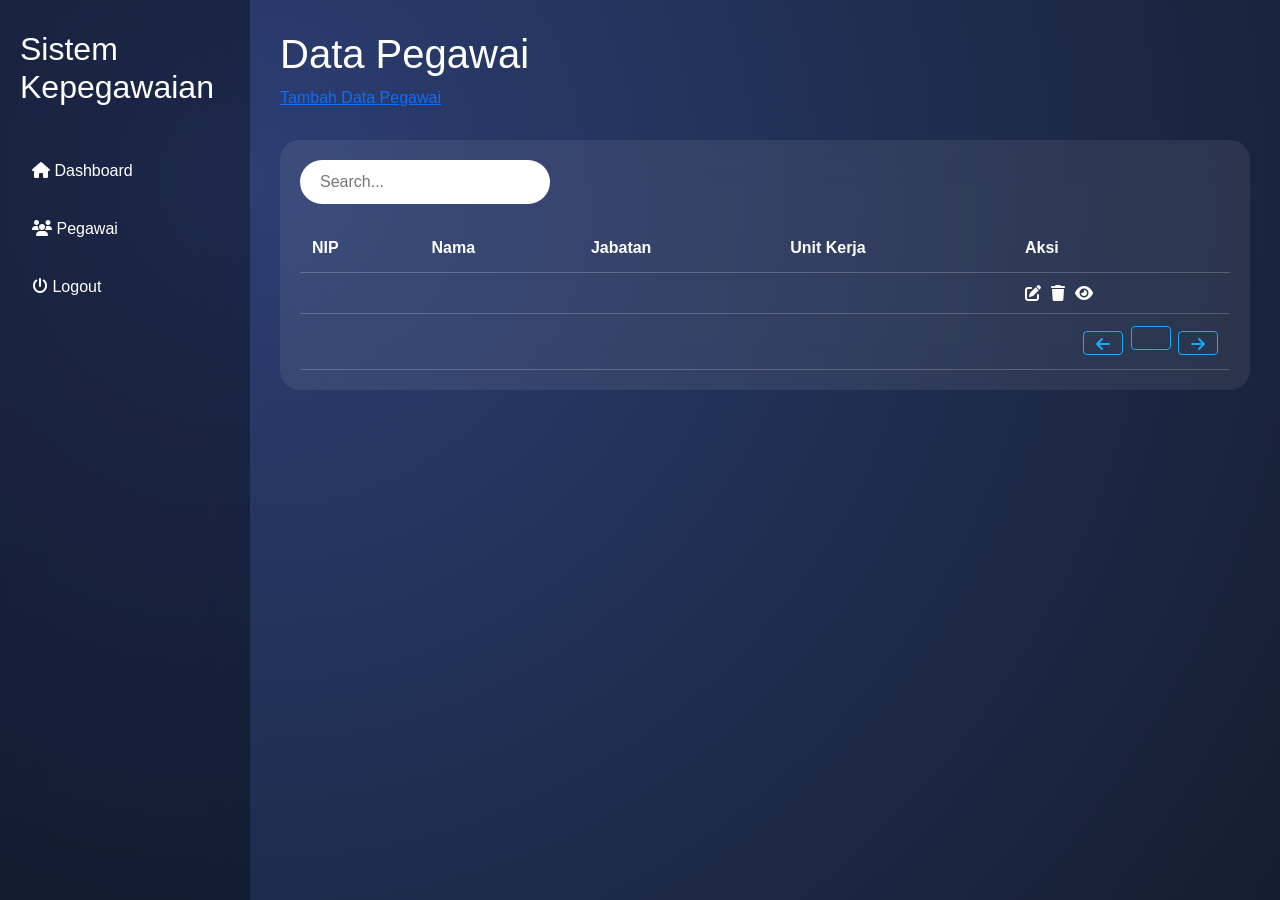
<file: target/classes/templates/pegawai/index.html>
<!DOCTYPE html>
<html lang="id" xmlns:th="http://www.thymeleaf.org">
<head>
  <meta charset="UTF-8">
  <title>Data Pegawai</title>
  <meta name="viewport" content="width=device-width, initial-scale=1.0">
  <link href="https://cdn.jsdelivr.net/npm/bootstrap@5.3.0/dist/css/bootstrap.min.css" rel="stylesheet">
  <link href="https://cdnjs.cloudflare.com/ajax/libs/font-awesome/6.4.0/css/all.min.css" rel="stylesheet">

  <style>
    body{
        margin:0;
        font-family:'Segoe UI',sans-serif;
        background:radial-gradient(circle at 20% 20%, #2c3e73, #141e30);
        color:white;
    }

    .wrapper{display:flex;min-height:100vh;}

    .sidebar{
        width:250px;
        padding:30px 20px;
        background:rgba(0,0,0,0.35);
        backdrop-filter:blur(20px);
    }

    .sidebar h2{margin-bottom:40px;}

    .sidebar a, .sidebar button{
        display:block;
        padding:12px;
        margin-bottom:10px;
        border-radius:12px;
        text-decoration:none;
        color:white;
        background: transparent;
        border:none;
    }

    .sidebar a:hover, .sidebar button:hover{
        background:rgba(255,255,255,0.2);
    }

    .main{flex:1;padding:30px;}

    .table-box{
        margin-top:30px;
        padding:20px;
        border-radius:20px;
        background:rgba(255,255,255,0.08);
        backdrop-filter:blur(20px);
    }

    input{
        padding:10px 20px;
        border-radius:25px;
        border:none;
        width:250px;
    }

    table{
        width:100%;
        margin-top:20px;
        border-collapse:collapse;
    }

    th,td{
        padding:12px;
        border-bottom:1px solid rgba(255,255,255,0.2);
    }

    tr:hover{
        background:rgba(255,255,255,0.1);
    }

    .aksi{
    display: flex;
    gap: 10px;      /* jarak antar icon */
    align-items: center;
    }

    .pagination {
    display: flex;
    justify-content: space-between;
    }
    .pagination a {
        color: #14acf8;
        border: solid 1px #14acf8;
        display: inline-block;
        cursor: pointer;
        width: 40px;
        height: 24px;
        line-height: 24px;
        text-align: center;
        border-radius: 4px;
        text-decoration:none;
        margin-right:3px;
    }
    .pagination a:last-child{
        margin-right:0;
    }

    @media(max-width:1000px){
        .sidebar{display:none;}
    }
</style>
</head>

<body>
<div class="wrapper">

  <div class="sidebar">
    <h2>Sistem Kepegawaian</h2>
    <div class="menu">
      <a th:href="@{/home}">
        <i class="fas fa-home"></i>
        <span>Dashboard</span>
      </a>
      <a th:href="@{/pegawai}">
        <i class="fas fa-users"></i>
        <span>Pegawai</span>
      </a>
      <form th:action="@{/logout}" method="post">
        <input type="hidden"
               th:name="${_csrf.parameterName}"
               th:value="${_csrf.token}" />
        <button type="submit">
            <i class="fas fa-power-off"></i>
            <span>Logout</span>
        </button>
      </form>
    </div>
  </div>

  <div class="main">
    <h1>Data Pegawai</h1>

    <a class="btn-add" th:href="@{/pegawai/upsert}">Tambah Data Pegawai</a>

    <div class="table-box">
      <input placeholder="Search...">
      <table>
        <thead>
        <tr>
          <th>NIP</th>
          <th>Nama</th>
          <th>Jabatan</th>
          <th>Unit Kerja</th>
          <th>Aksi</th>
        </tr>
        </thead>
        <tbody>
          <tr th:each="pegawai : ${listPegawai}" th:object="${pegawai}">
            <td th:text="*{nip}"></td>
            <td th:text="*{nama}"></td>
            <td th:text="*{namaJabatan}"></td>
            <td th:text="*{namaUnitKerja}"></td>
            <td>
              <div class="aksi">
                <a class="fas fa-pen-to-square" th:href="@{/pegawai/upsert(nip=*{nip})}" style="text-decoration:none;color:white;" title="Edit"></a>
                <a class="fas fa-trash" th:href="@{/pegawai/delete(nip=*{nip})}" style="text-decoration:none;color:white;" title="Hapus"></a>
                <a class="fas fa-eye" th:href="@{/pegawai/detail(nip=*{nip})}" style="text-decoration:none;color:white;" title="Detail"></a>
              </div>
            </td>
          </tr>
        </tbody>
        <tfoot>
        <td colspan="5">
          <div class="pagination">
            <div th:attr="data-currentPage=${currentPage}" th:text="|page ${currentPage} of ${totalPage}|"></div>
            <div th:if="${totalPage > 0}">
              <a th:style="${currentPage == totalPage} ? 'pointer-events:none;'" th:href="@{/pegawai/index(page=${(currentPage - 1)}, nip=${nip}, nama=${nama}, namaJabatan=${namaJabatan})}" class="fa fa-arrow-left"> </a>
              <a th:each="loop:${#numbers.sequence(1, totalPage)}"
                 th:href="@{/pegawai/index(page=${loop}, nip=${nip}, nama=${nama}, namaJabatan=${namaJabatan})}"
                 th:text="${loop}"></a>
              <a th:style="${currentPage == totalPage} ? 'pointer-events:none;'" th:href="@{/pegawai/index(page=${(currentPage + 1)}, nip=${nip}, nama=${nama}, namaJabatan=${namaJabatan})}" class="fa fa-arrow-right"></a>
            </div>
          </div>
        </td>
        </tfoot>
      </table>
    </div>
  </div>

</div>
</body>
</html>
</file>
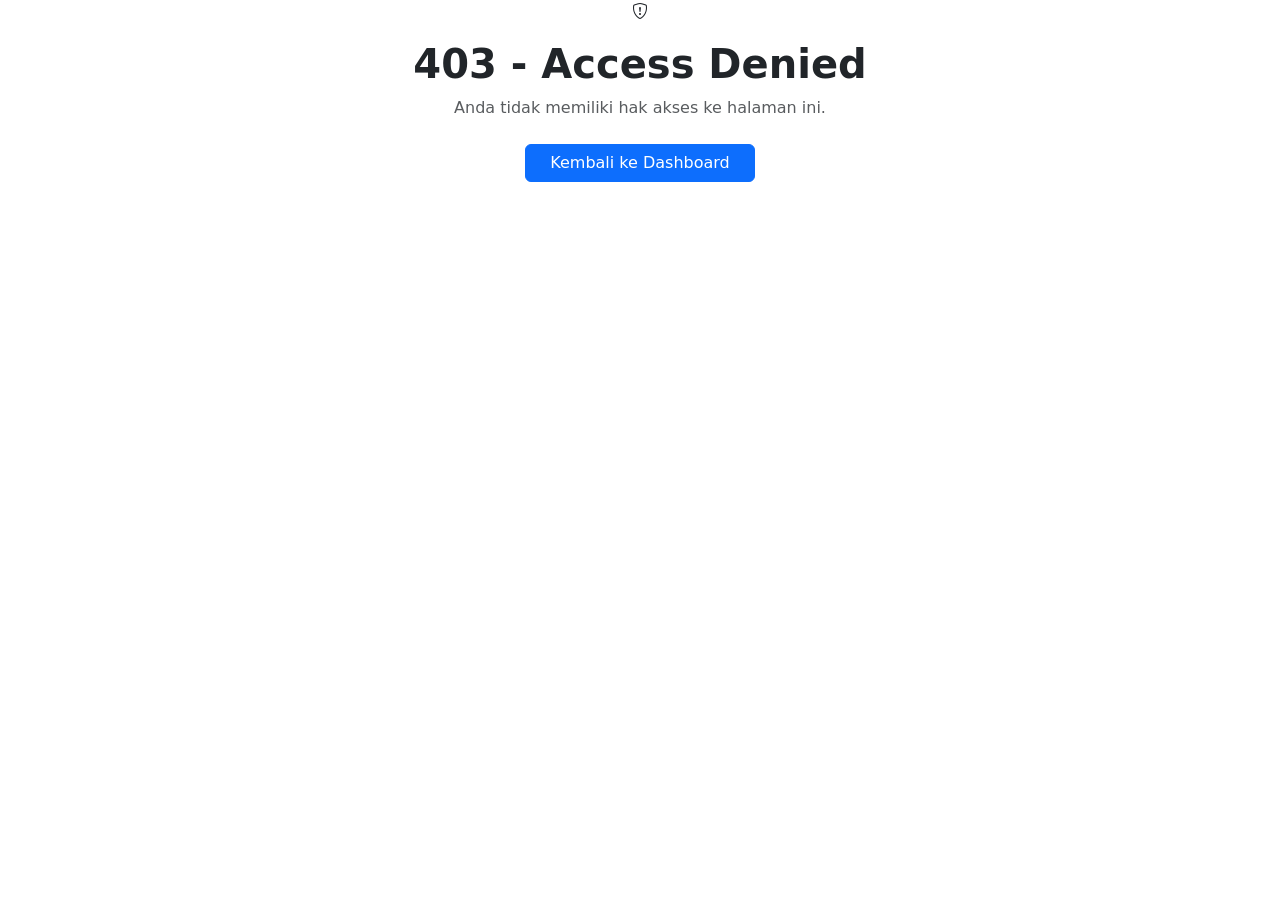
<file: target/classes/templates/account/access-denied.html>
<!DOCTYPE html>
<html lang="id" xmlns:th="http://www.thymeleaf.org">
<head>
    <meta charset="UTF-8">
    <meta name="viewport" content="width=device-width, initial-scale=1.0">
    <title>403 - Access Denied</title>

    <!-- Bootstrap, Icons, Font -->
    <link href="https://cdn.jsdelivr.net/npm/bootstrap@5.3.3/dist/css/bootstrap.min.css" rel="stylesheet">
    <link rel="stylesheet" href="https://cdn.jsdelivr.net/npm/bootstrap-icons@1.11.3/font/bootstrap-icons.min.css">
    <link rel="preconnect" href="https://fonts.googleapis.com">
    <link rel="preconnect" href="https://fonts.gstatic.com" crossorigin>
    <link href="https://fonts.googleapis.com/css2?family=Inter:wght@400;500;600;700&display=swap" rel="stylesheet">
    <link rel="stylesheet" th:href="@{/css/style.css}">
</head>
<body class="auth-page">
<!-- Access denied container -->
<main class="auth-wrapper">
    <section class="auth-card text-center">
        <i class="bi bi-shield-exclamation denied-icon"></i>
        <h1 class="fw-bold mt-3">403 - Access Denied</h1>
        <p class="text-muted mb-4">Anda tidak memiliki hak akses ke halaman ini.</p>
        <a th:href="@{/dashboard}" class="btn btn-primary btn-auth px-4">Kembali ke Dashboard</a>
    </section>
</main>
</body>
</html>
</file>
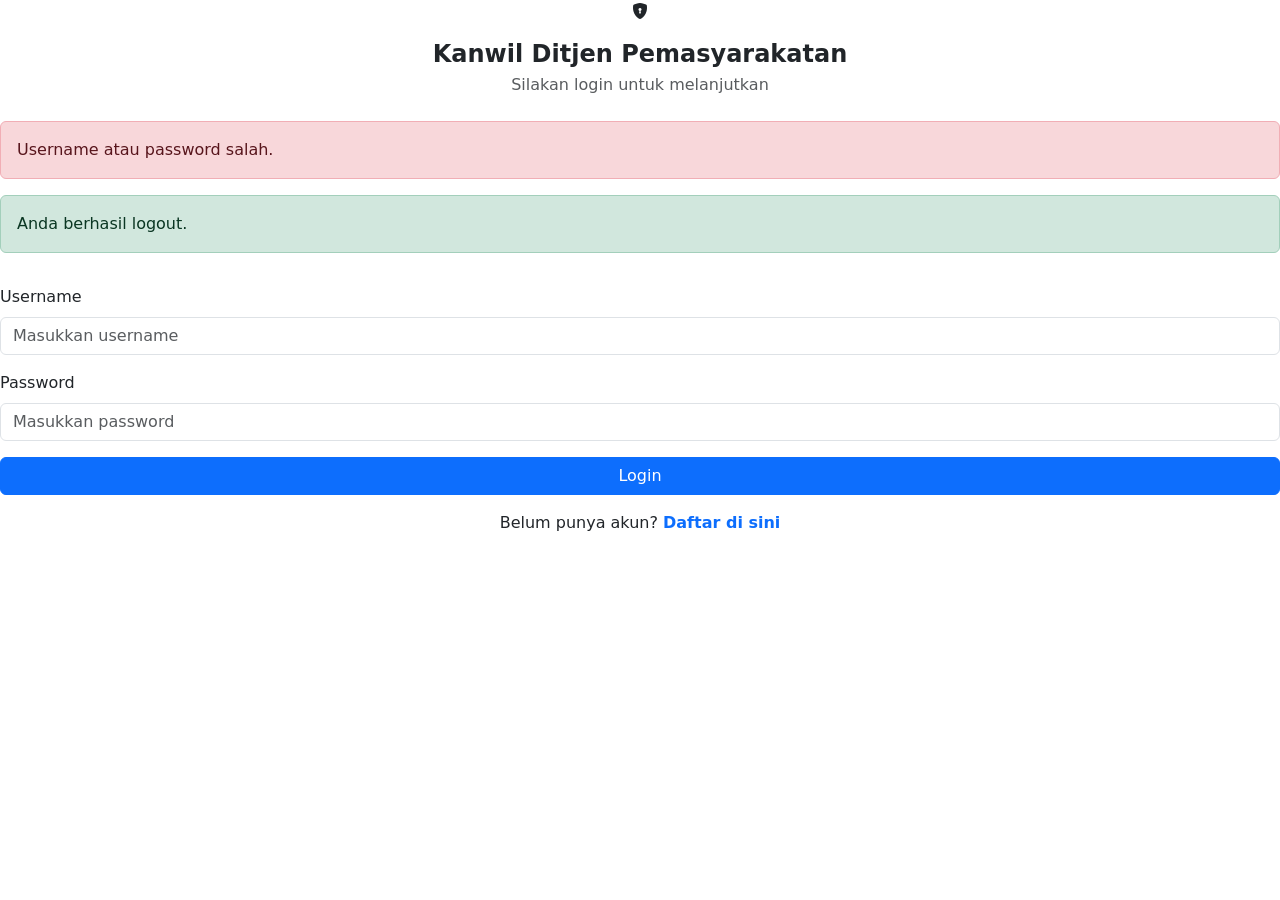
<file: target/classes/templates/account/loginForm.html>
<!DOCTYPE html>
<html lang="id" xmlns:th="http://www.thymeleaf.org">
<head>
    <meta charset="UTF-8">
    <meta name="viewport" content="width=device-width, initial-scale=1.0">
    <title>Login | Sistem Kepegawaian</title>

    <!-- Bootstrap, Icons, Font -->
    <link href="https://cdn.jsdelivr.net/npm/bootstrap@5.3.3/dist/css/bootstrap.min.css" rel="stylesheet">
    <link rel="stylesheet" href="https://cdn.jsdelivr.net/npm/bootstrap-icons@1.11.3/font/bootstrap-icons.min.css">
    <link rel="preconnect" href="https://fonts.googleapis.com">
    <link rel="preconnect" href="https://fonts.gstatic.com" crossorigin>
    <link href="https://fonts.googleapis.com/css2?family=Inter:wght@400;500;600;700&display=swap" rel="stylesheet">
    <link rel="stylesheet" th:href="@{/resources/css/style.css}">
</head>
<body class="auth-page">
<!-- Login center container -->
<main class="auth-wrapper">
    <section class="auth-card">
        <div class="text-center mb-4">
            <div class="logo-circle mx-auto mb-3"><i class="bi bi-shield-lock-fill"></i></div>
            <h1 class="h4 fw-bold mb-1">Kanwil Ditjen Pemasyarakatan</h1>
            <p class="text-muted mb-0">Silakan login untuk melanjutkan</p>
        </div>

        <!-- Alert error from Spring Security -->
        <div class="alert alert-danger" th:if="${param.errors}">
            Username atau password salah.
        </div>

        <!-- Alert logout from Spring Security -->
        <div class="alert alert-success" th:if="${param.logout}">
            Anda berhasil logout.
        </div>

        <!-- Login form -->
        <form th:attr="action=@{/loginProcess}" method="post" class="d-grid gap-3">
            <input type="hidden" th:name="${_csrf.parameterName}" th:value="${_csrf.token}">
            <div class="field-validation-error" th:if="${param.errors != null}" th:text="${param.errors}"></div>
            <div>
                <label for="username" class="form-label">Username</label>
                <input id="username" name="username" type="text" class="form-control" placeholder="Masukkan username" required>
            </div>
            <div>
                <label for="password" class="form-label">Password</label>
                <input id="password" name="password" type="password" class="form-control" placeholder="Masukkan password" required>
            </div>
            <button type="submit" class="btn btn-primary btn-auth">Login</button>
        </form>

        <p class="text-center mt-3 mb-0">
            Belum punya akun?
            <a th:href="@{/account/register}" class="fw-semibold text-decoration-none">Daftar di sini</a>
        </p>
    </section>
</main>
</body>
</html>
</file>
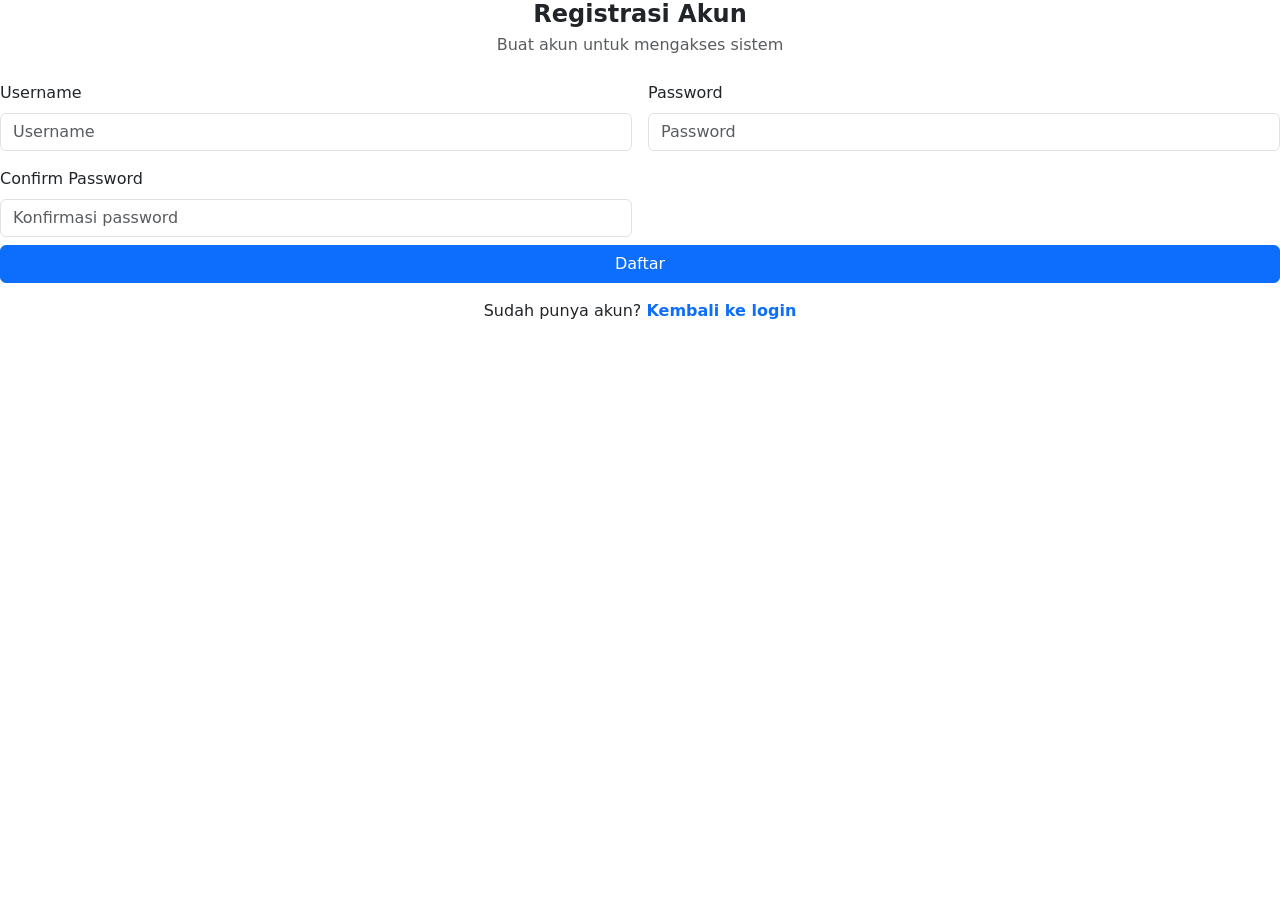
<file: target/classes/templates/account/register.html>
<!DOCTYPE html>
<html lang="id" xmlns:th="http://www.thymeleaf.org">
<head>
    <meta charset="UTF-8">
    <meta name="viewport" content="width=device-width, initial-scale=1.0">
    <title>Register | Sistem Kepegawaian</title>

    <!-- Bootstrap, Icons, Font -->
    <link href="https://cdn.jsdelivr.net/npm/bootstrap@5.3.3/dist/css/bootstrap.min.css" rel="stylesheet">
    <link rel="stylesheet" href="https://cdn.jsdelivr.net/npm/bootstrap-icons@1.11.3/font/bootstrap-icons.min.css">
    <link rel="preconnect" href="https://fonts.googleapis.com">
    <link rel="preconnect" href="https://fonts.gstatic.com" crossorigin>
    <link href="https://fonts.googleapis.com/css2?family=Inter:wght@400;500;600;700&display=swap" rel="stylesheet">
    <link rel="stylesheet" th:href="@{/resources/css/style.css}">
</head>
<body class="auth-page">
<!-- Register center container -->
<main class="auth-wrapper">
    <section class="auth-card auth-card-lg">
        <div class="text-center mb-4">
            <h1 class="h4 fw-bold mb-1">Registrasi Akun</h1>
            <p class="text-muted mb-0">Buat akun untuk mengakses sistem</p>
        </div>

        <!-- Registration form with object binding -->
        <form th:attr="action=@{/account/register}" th:object="${dto}" method="post" class="row g-3">
            <input type="hidden" th:name="${_csrf.parameterName}" th:value="${_csrf.token}">
            <!--<div class="col-12">
                <label for="fullName" class="form-label">Nama Lengkap</label>
                <input id="fullName" type="text" class="form-control" th:field="*{fullName}" placeholder="Nama lengkap" required>
                <small class="text-danger" th:errors="*{fullName}"></small>
            </div>-->

            <div class="col-md-6">
                <label for="username" class="form-label">Username</label>
                <input id="username" type="text" class="form-control" th:field="*{username}" placeholder="Username" required>
                <small class="text-danger" th:errors="*{username}"></small>
            </div>

            <!--<div class="col-md-6">
                <label for="email" class="form-label">Email</label>
                <input id="email" type="email" class="form-control" th:field="*{email}" placeholder="email@instansi.go.id" required>
                <small class="text-danger" th:errors="*{email}"></small>
            </div>-->

            <div class="col-md-6">
                <label for="password" class="form-label">Password</label>
                <input id="password" type="password" class="form-control" th:field="*{password}" placeholder="Password" required>
                <small class="text-danger" th:errors="*{password}"></small>
            </div>

            <div class="col-md-6">
                <label for="confirmPassword" class="form-label">Confirm Password</label>
                <input id="confirmPassword" type="password" class="form-control" th:field="*{passwordConfirm}" placeholder="Konfirmasi password" required>
                <small class="text-danger" th:errors="*{passwordConfirm}"></small>
            </div>

            <div class="col-12 d-grid mt-2">
                <button type="submit" class="btn btn-primary btn-auth">Daftar</button>
            </div>
        </form>

        <p class="text-center mt-3 mb-0">
            Sudah punya akun?
            <a th:href="@{/account/loginForm}" class="fw-semibold text-decoration-none">Kembali ke login</a>
        </p>
    </section>
</main>
</body>
</html>
</file>
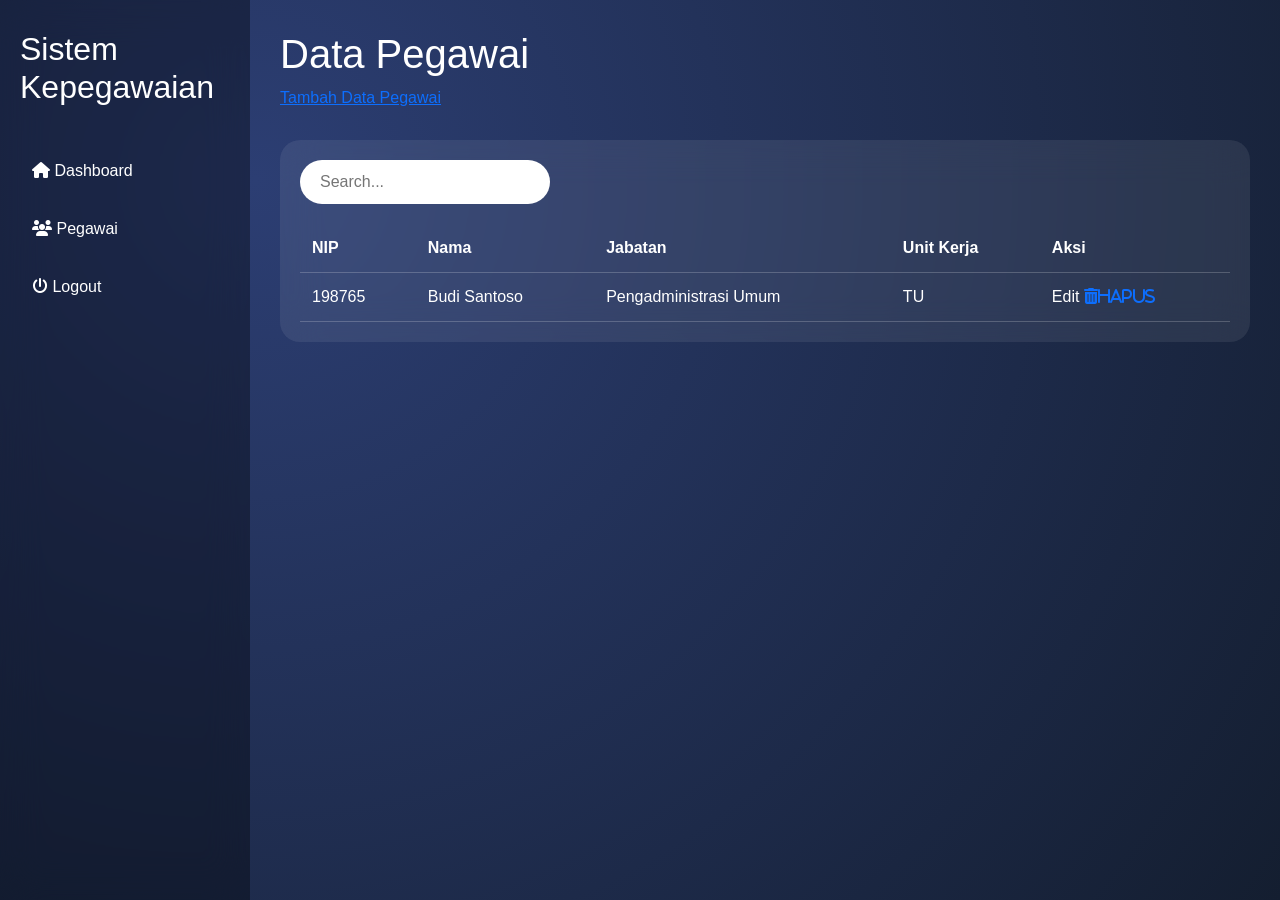
<file: src/main/resources/templates/pegawai/pegawai.html>
<!DOCTYPE html>
<html lang="id" xmlns:th="http://www.thymeleaf.org">
<head>
  <meta charset="UTF-8">
  <title>Data Pegawai</title>
  <meta name="viewport" content="width=device-width, initial-scale=1.0">
  <link href="https://cdn.jsdelivr.net/npm/bootstrap@5.3.0/dist/css/bootstrap.min.css" rel="stylesheet">
  <link href="https://cdnjs.cloudflare.com/ajax/libs/font-awesome/6.4.0/css/all.min.css" rel="stylesheet">

  <style>
    body{
        margin:0;
        font-family:'Segoe UI',sans-serif;
        background:radial-gradient(circle at 20% 20%, #2c3e73, #141e30);
        color:white;
    }

    .wrapper{display:flex;min-height:100vh;}

    .sidebar{
        width:250px;
        padding:30px 20px;
        background:rgba(0,0,0,0.35);
        backdrop-filter:blur(20px);
    }

    .sidebar h2{margin-bottom:40px;}

    .sidebar a, .sidebar button{
        display:block;
        padding:12px;
        margin-bottom:10px;
        border-radius:12px;
        text-decoration:none;
        color:white;
        background: transparent;
        border:none;
    }

    .sidebar a:hover, .sidebar button:hover{
        background:rgba(255,255,255,0.2);
    }

    .main{flex:1;padding:30px;}

    .table-box{
        margin-top:30px;
        padding:20px;
        border-radius:20px;
        background:rgba(255,255,255,0.08);
        backdrop-filter:blur(20px);
    }

    input{
        padding:10px 20px;
        border-radius:25px;
        border:none;
        width:250px;
    }

    table{
        width:100%;
        margin-top:20px;
        border-collapse:collapse;
    }

    th,td{
        padding:12px;
        border-bottom:1px solid rgba(255,255,255,0.2);
    }

    tr:hover{
        background:rgba(255,255,255,0.1);
    }

    @media(max-width:1000px){
        .sidebar{display:none;}
    }
</style>
</head>

<body>
<div class="wrapper">

  <div class="sidebar">
    <h2>Sistem Kepegawaian</h2>
    <div class="menu">
      <a th:href="@{/home}">
        <i class="fas fa-home"></i>
        <span>Dashboard</span>
      </a>
      <a th:href="@{/pegawai}">
        <i class="fas fa-users"></i>
        <span>Pegawai</span>
      </a>
      <form th:action="@{/logout}" method="post">
        <input type="hidden"
               th:name="${_csrf.parameterName}"
               th:value="${_csrf.token}" />
        <button type="submit">
            <i class="fas fa-power-off"></i>
            <span>Logout</span>
        </button>
      </form>
    </div>
  </div>

  <div class="main">
    <h1>Data Pegawai</h1>

    <a class="" th:href="@{/pegawai/upsert}">Tambah Data Pegawai</a>

    <div class="table-box">
      <input placeholder="Search...">
      <table>
        <tr>
          <th>NIP</th>
          <th>Nama</th>
          <th>Jabatan</th>
          <th>Unit Kerja</th>
          <th>Aksi</th>
        </tr>
        <tr>
          <td>198765</td>
          <td>Budi Santoso</td>
          <td>Pengadministrasi Umum</td>
          <td>TU</td>
            <td>
                <div class="">
                    <a th:href="@{/pegawai/upsert(nip=*{nip})}" style="text-decoration:none;">Edit</a>
                    <a class="fas fa-trash-alt" th:href="@{/pegawai/delete(nip=*{nip})}" style="text-decoration:none;">Hapus</a>
                </div>
            </td>
        </tr>
      </table>
    </div>
  </div>

</div>
</body>
</html>
</file>
